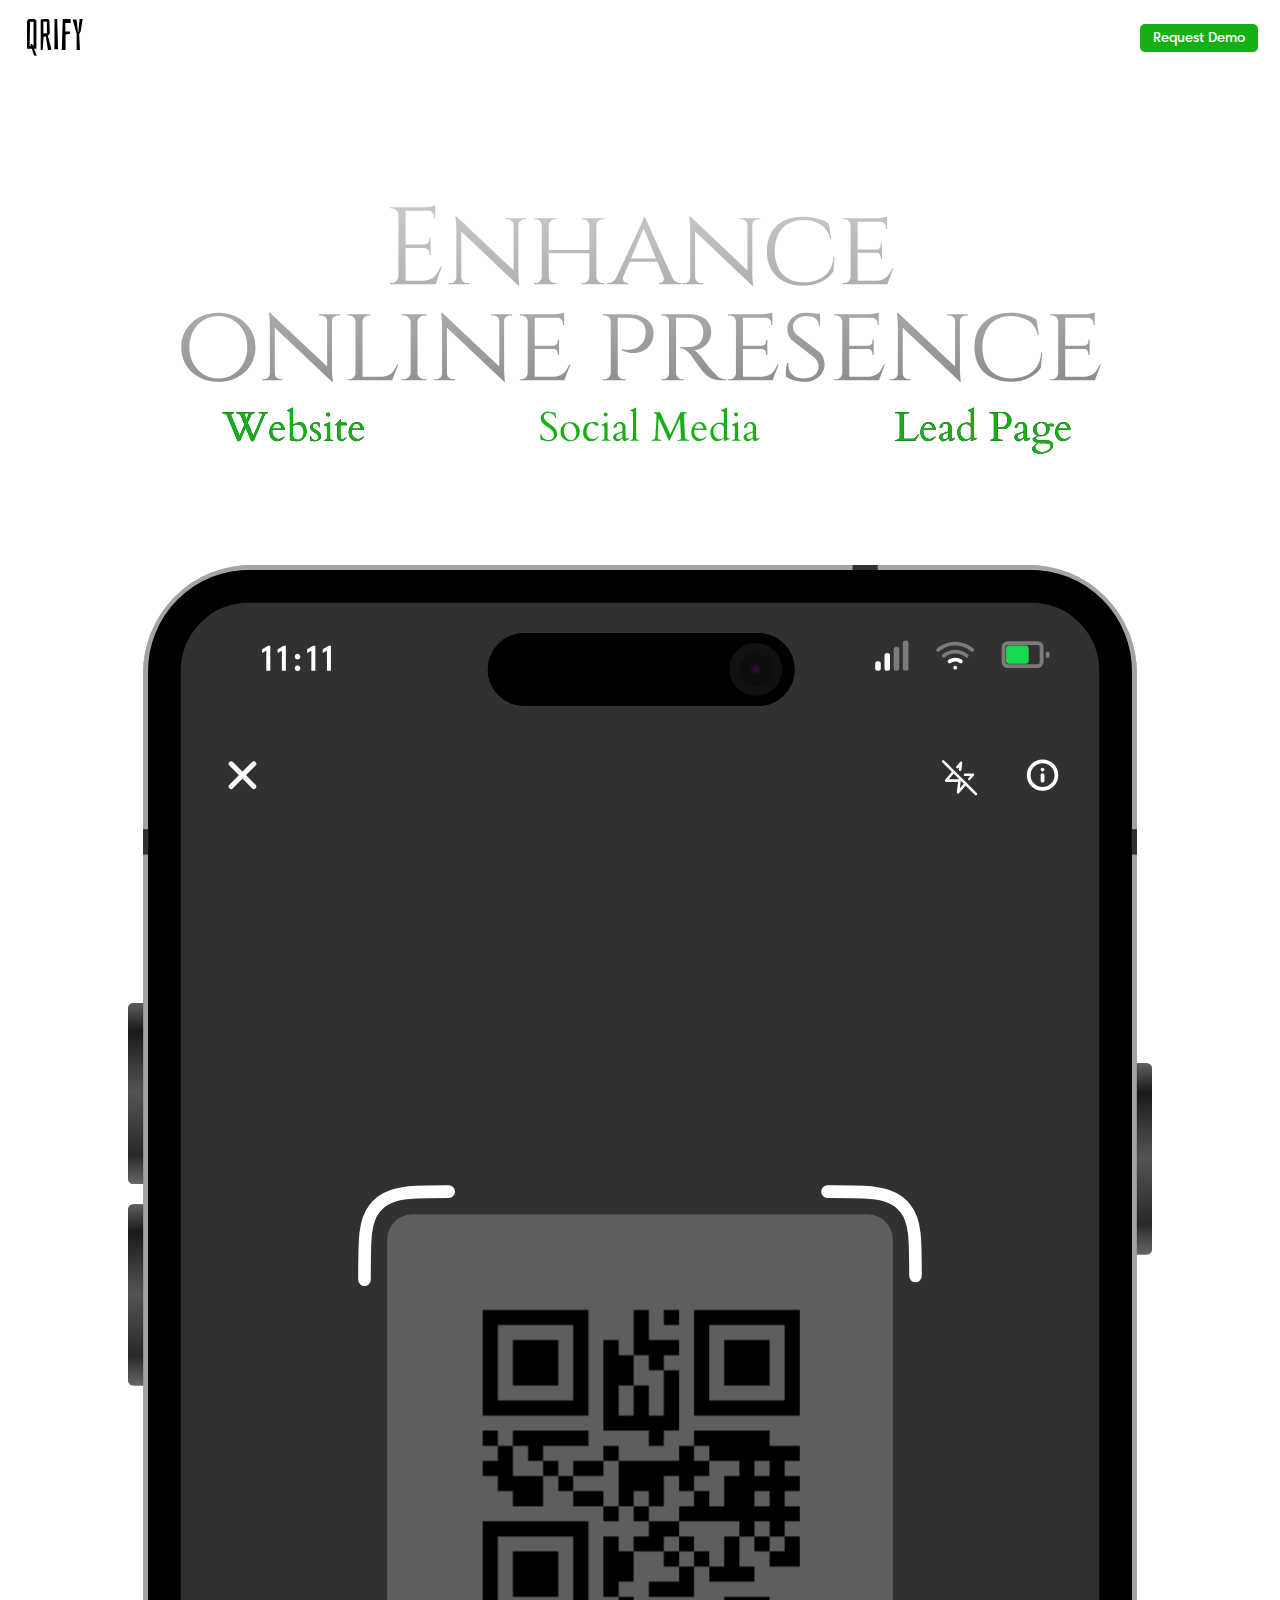
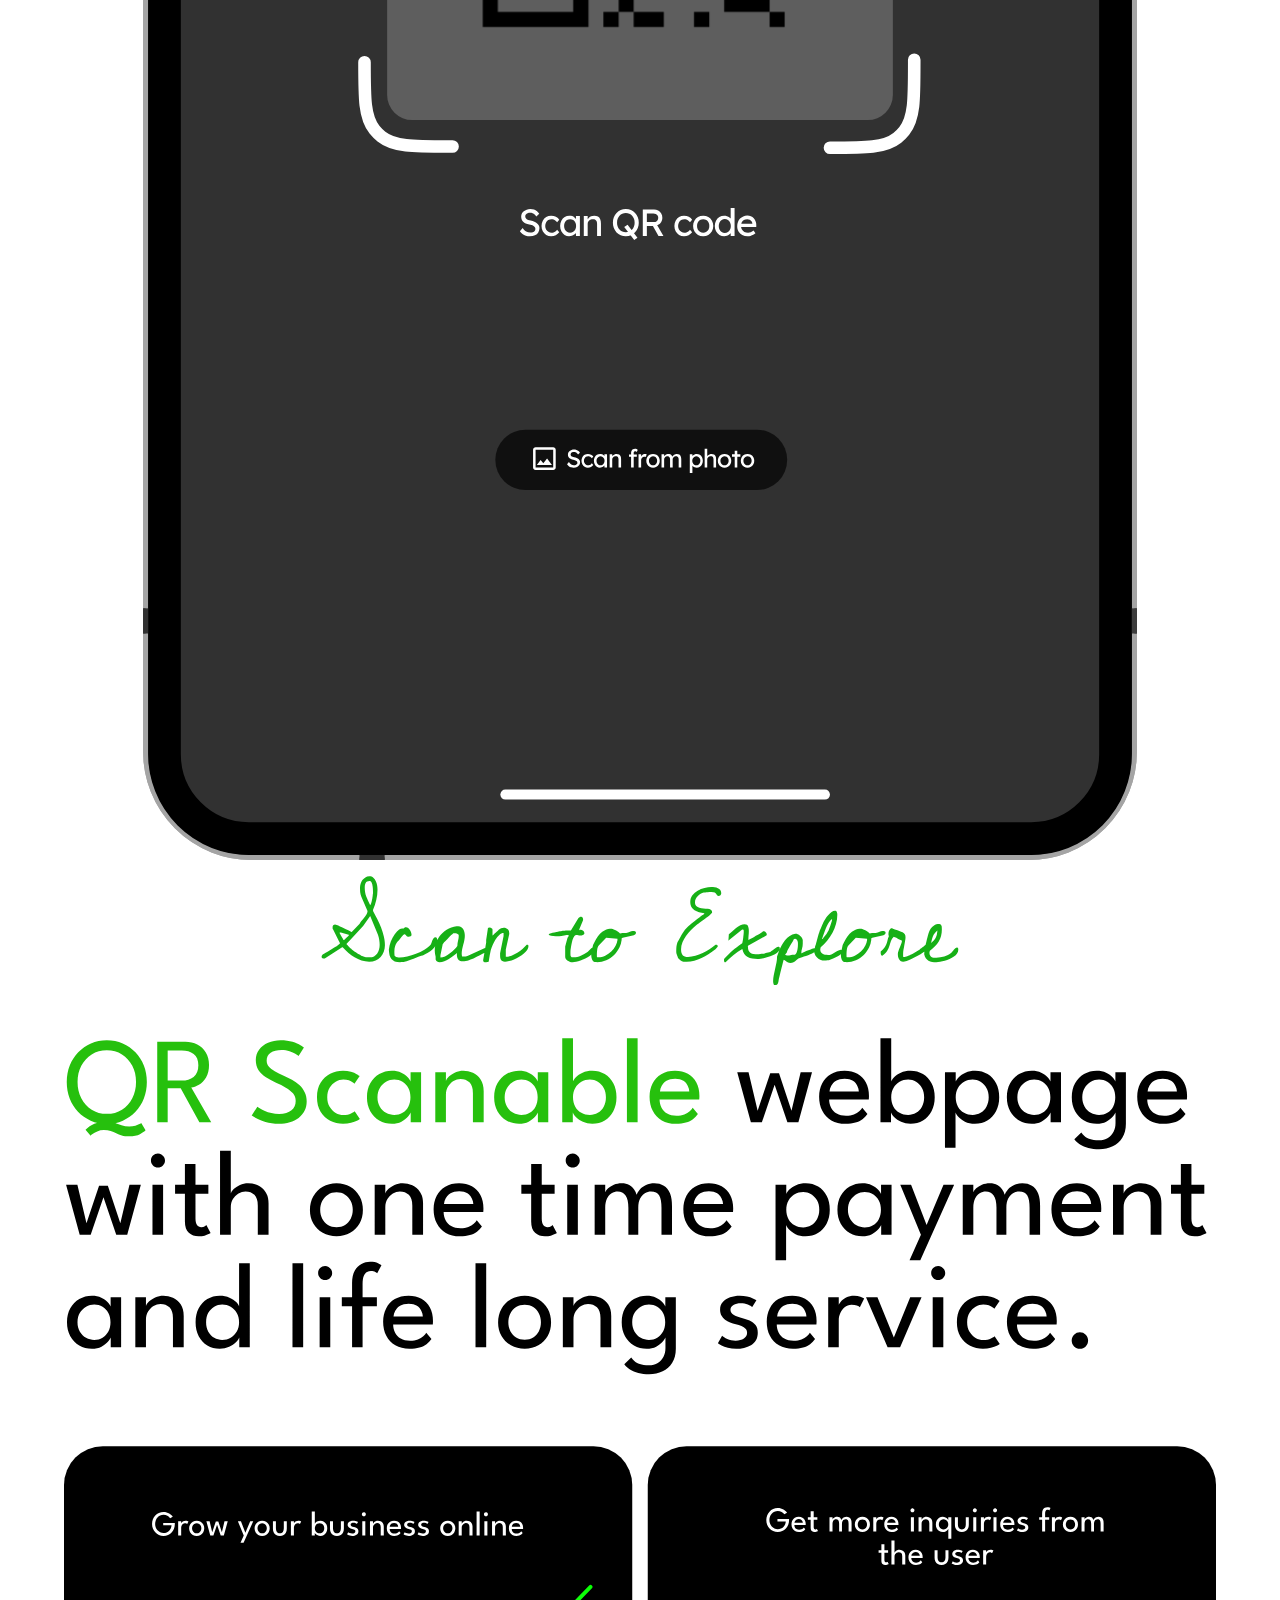
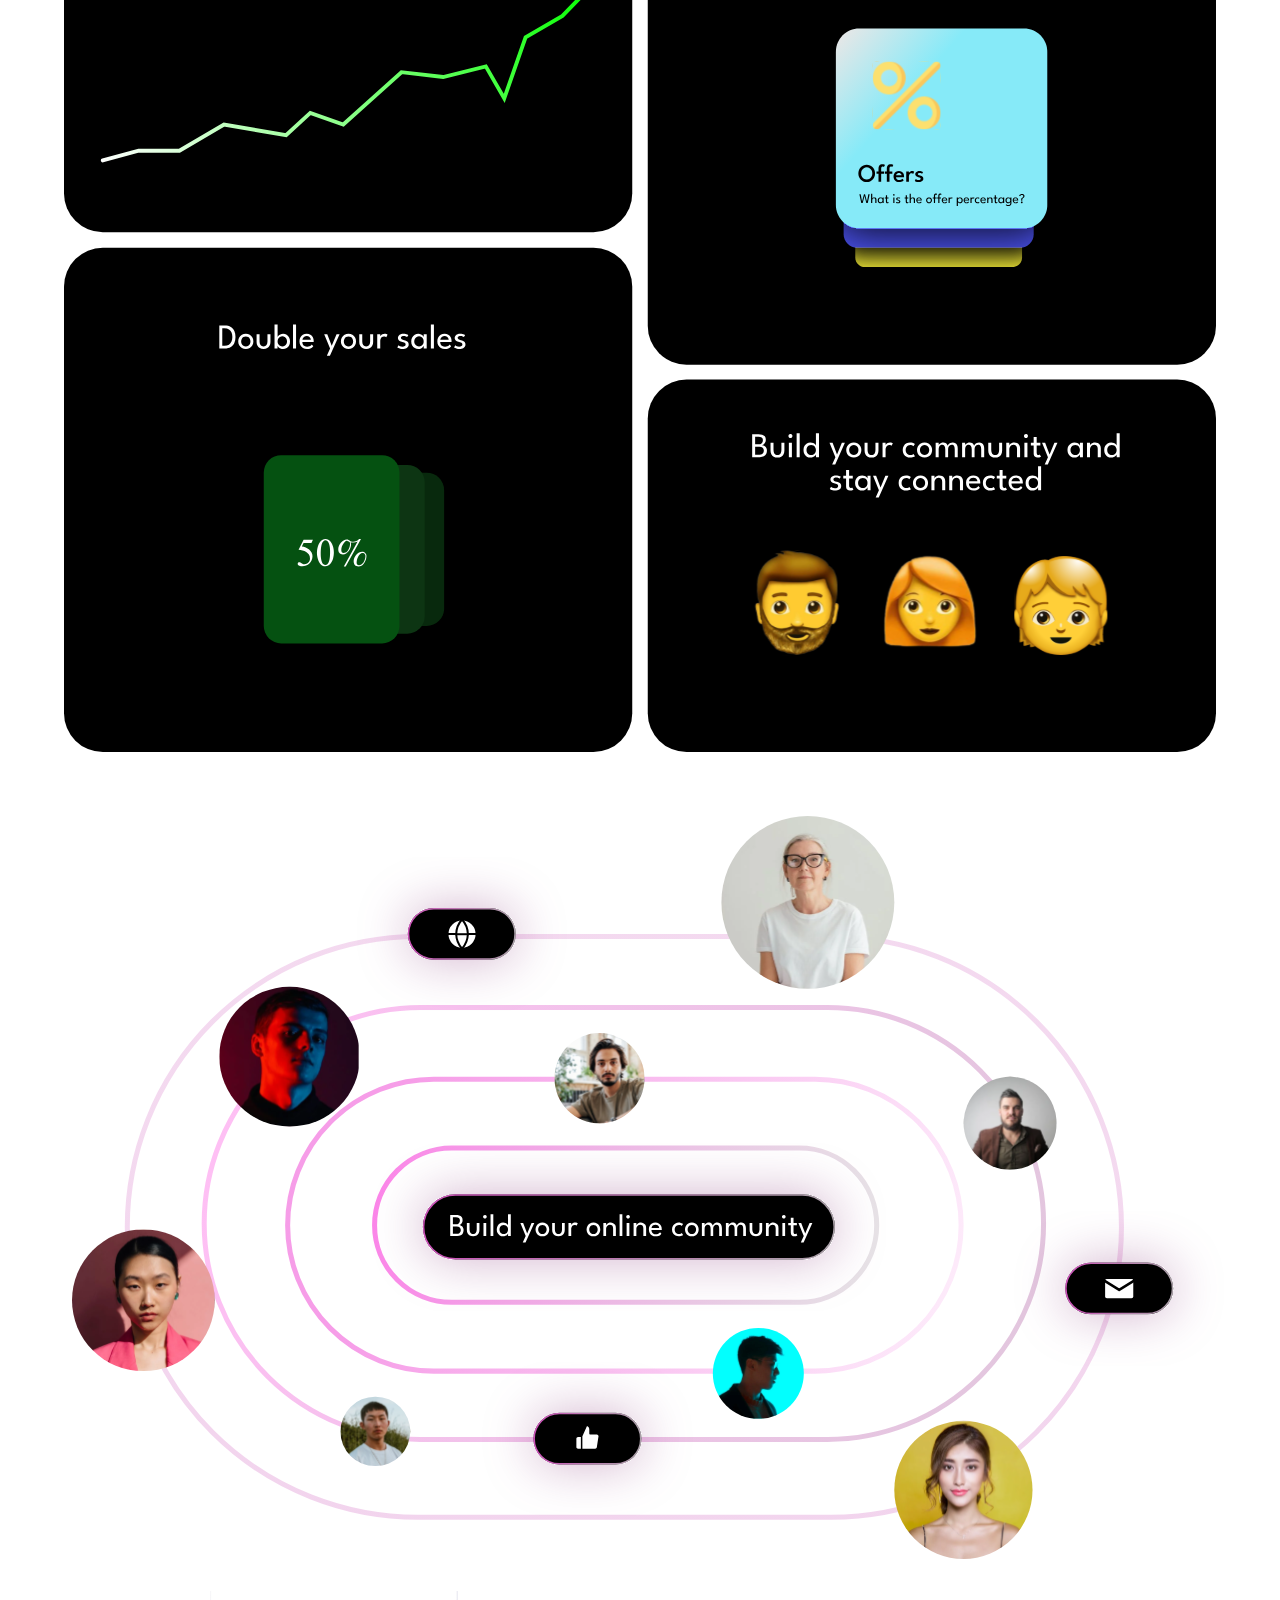
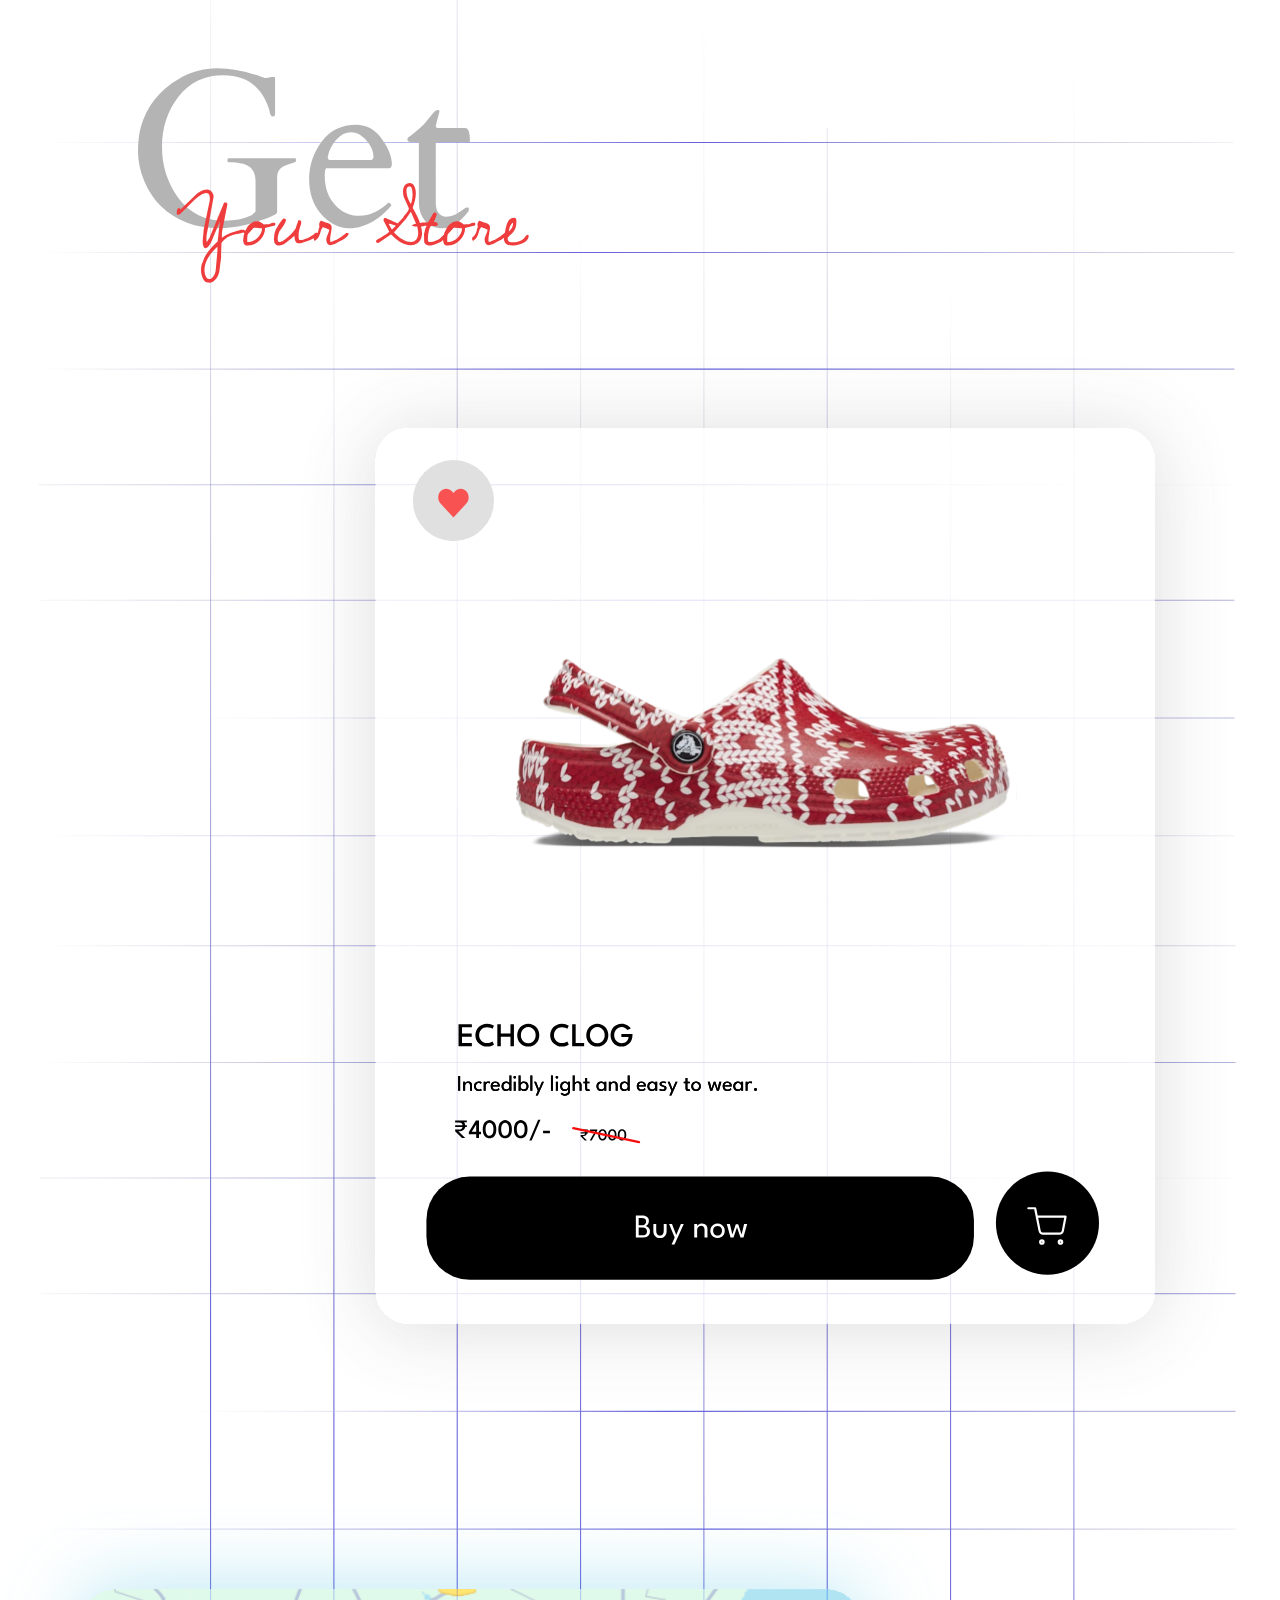
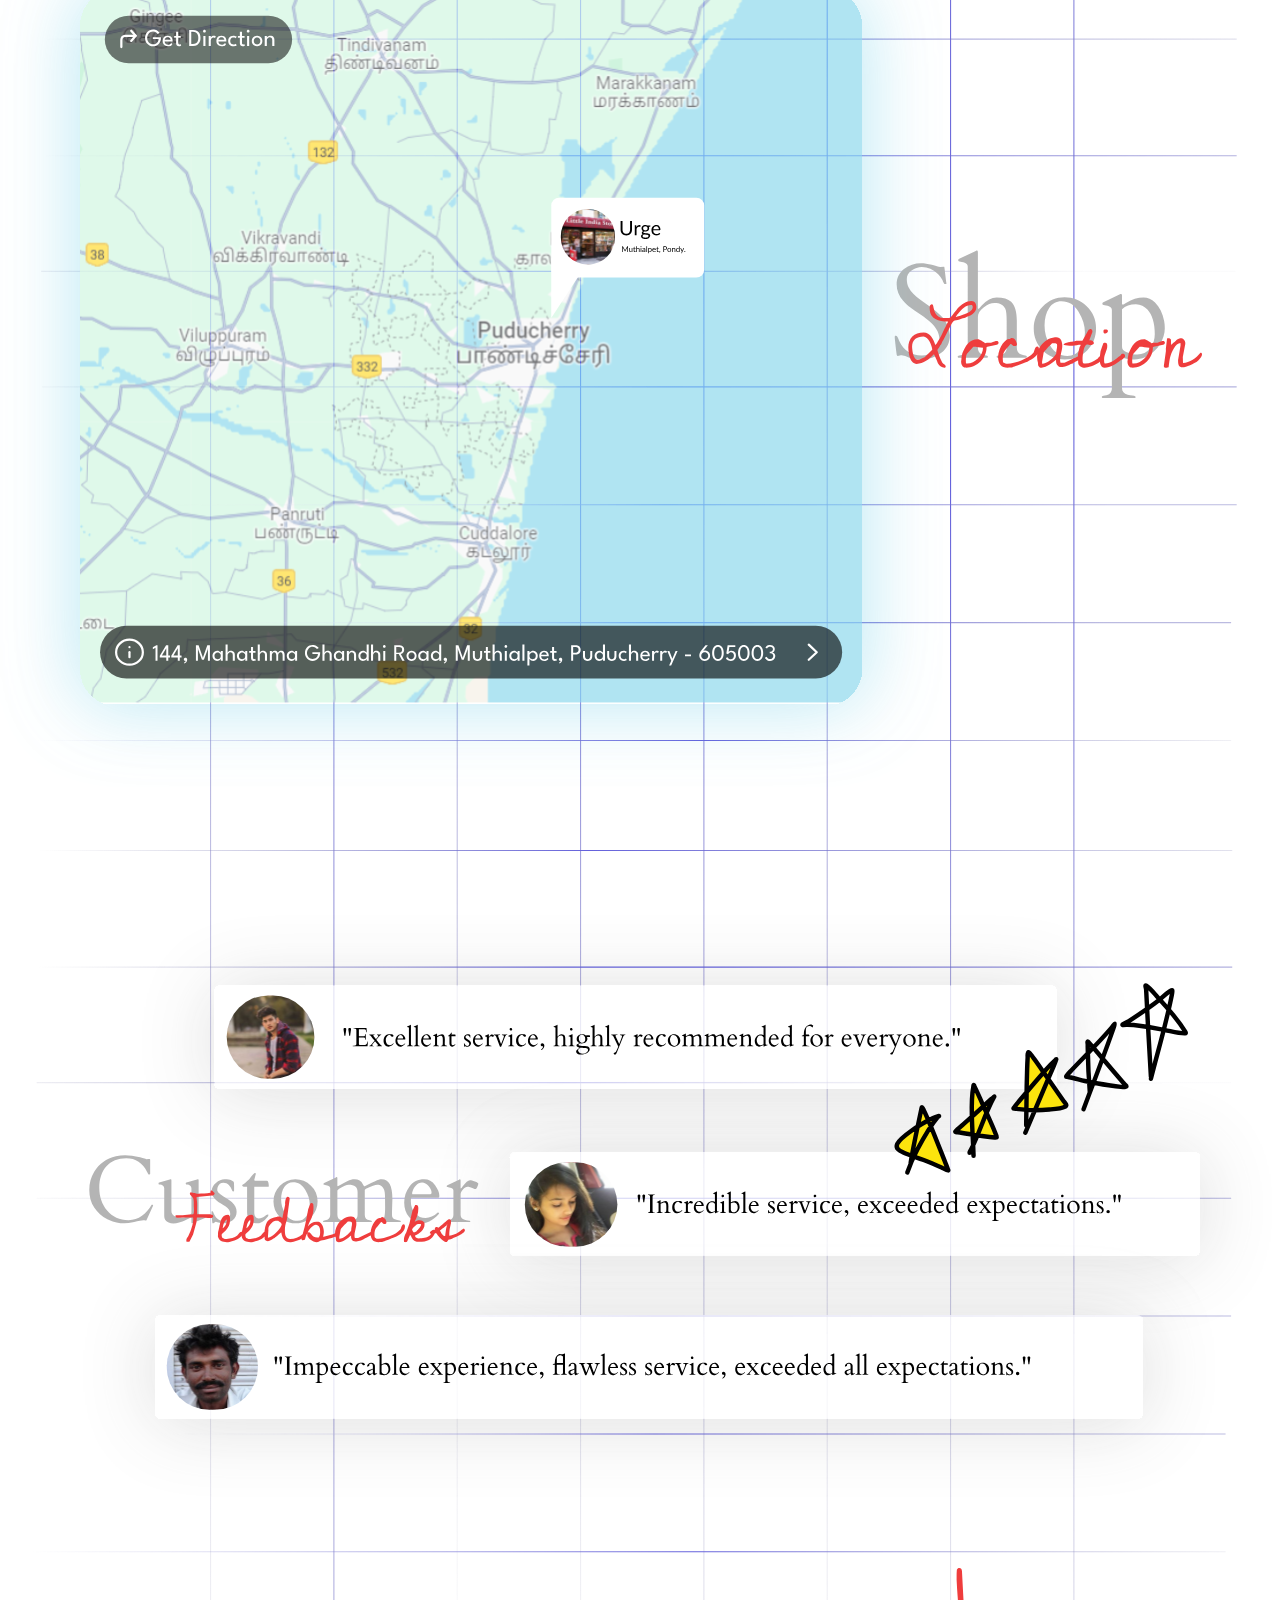
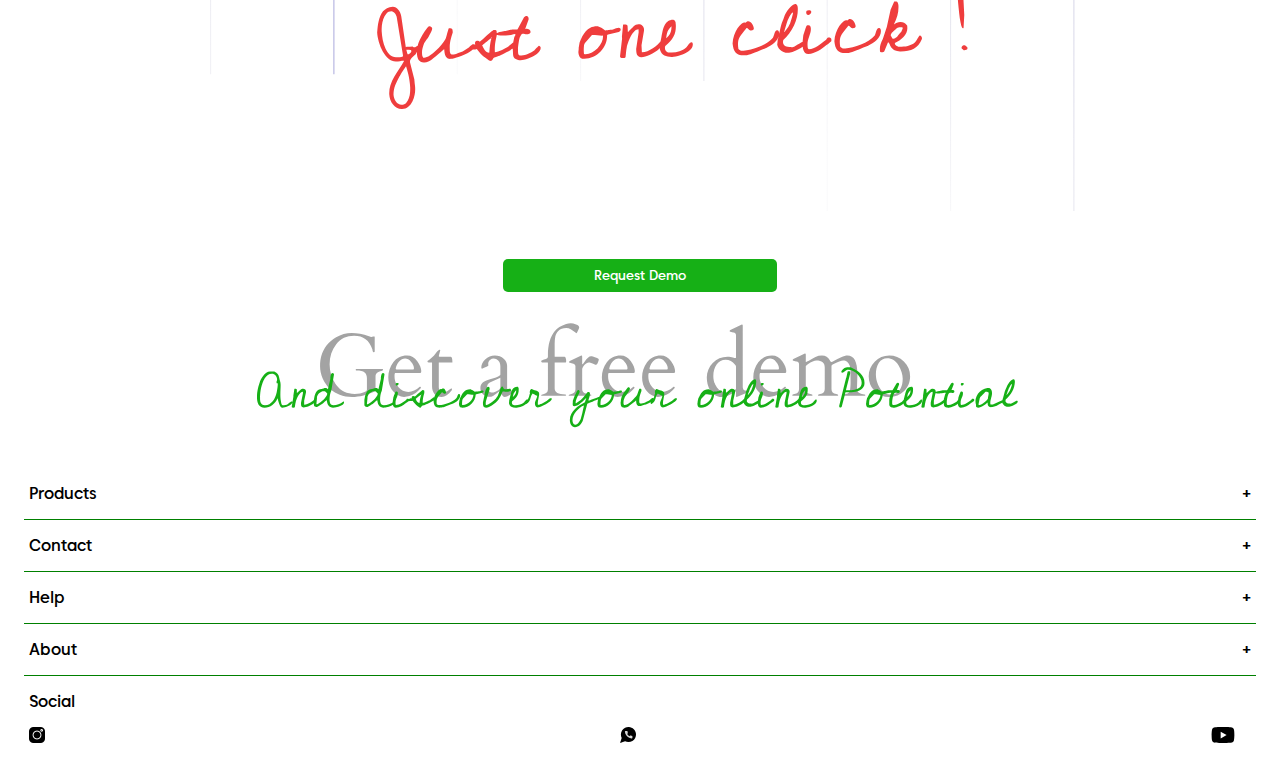
<file: index.html>
<!DOCTYPE html>
<html lang="en">

<head>
    <meta charset="UTF-8">
    <meta name="viewport" content="width=device-width, initial-scale=1.0">
    <link rel="icon" href="assert/favicon.png" type="image/x-icon">
    <title>QRify</title>
    <link rel="stylesheet" href="style.css">
</head>

<body>
    <nav><img src="assert/QRify.svg" alt="QRify">
        <a href="requestDemo.html" class="request">Request Demo</a>
    </nav>
    <header><img src="assert/header.svg" alt=""></header>
    <main id="scrollable">
        <img src="assert/mobile.svg" alt="">
        <img class="scantoexplore" src="assert/scantoexplore.svg" alt="">
    </main>
    <section>
        <img class="grow" src="assert/grow.svg" alt="">
        <img class="connect" src="assert/connect.svg" alt="">
        <img class="matrix" src="assert/matrix.svg" alt="">
    </section>
    <footer>
        <div class="footerreq">
            <a href="requestDemo.html" class="request reqfoot">Request Demo</a>
            <img src="assert/getdemo.svg" alt="">
        </div>
        <ul>
            <li>
                <span onclick="footer(0)">Products<p id="Productsp">+</p></span>
                <article id="Products">
                    <p>> Websites</p>
                    <p>> Social Media Ads</p>
                    <p>> Lead Page</p>
                </article>
            </li>
            <li>
                <span onclick="footer(1)">Contact<p id="Contactp">+</p></span>
                <article id="Contact">
                    <p>For any inquiries, questions, or assistance, please don't hesitate to reach out to us. Our team
                        is here to help you! You
                        can contact us via phone at +91 9894947355 or email us at <a href="">theqrify@gmail.com</a>. We
                        look forward to
                        hearing from you and
                        assisting with any queries you may have.</p>
                </article>
            </li>
            <li>
                <span onclick="footer(2)">Help<p id="Helpp">+</p></span>
                <article id="Help">
                    <p>Uses of QRify webpage.</p>
                    <p>How to create a custom page?</p>
                    <p>Can I get feedbacks from users?</p>
                    <p>Can I send notifications to users?</p>
                </article>
            </li>
            <li>
                <span onclick="footer(3)">About<p id="Aboutp">+</p></span>
                <article id="About">
                    <p>
                        <strong>QRify</strong> is a single page website designing company, where we make customised lead
                        page where you
                        can get feedback, locate your shop, give notifications on offers etc. We get only one time
                        payment for creating your webpage and make arrangements for free hosting. We create a custom QR
                        for your webpage which you can print on your business cards to make customers access your
                        webpage.
                    </p>
                </article>
            </li>
            <li>
                Social
                <span>
                    <a href=""><img src="assert/instagram.svg" alt=""></a>
                    <a href=""><img src="assert/whatsapp.svg" alt=""></a>
                    <a href=""><img src="assert/youtube.svg" alt=""></a>
                </span>
            </li>
        </ul>
    </footer>
    <script src="script.js"></script>
</body>

</html>
</file>
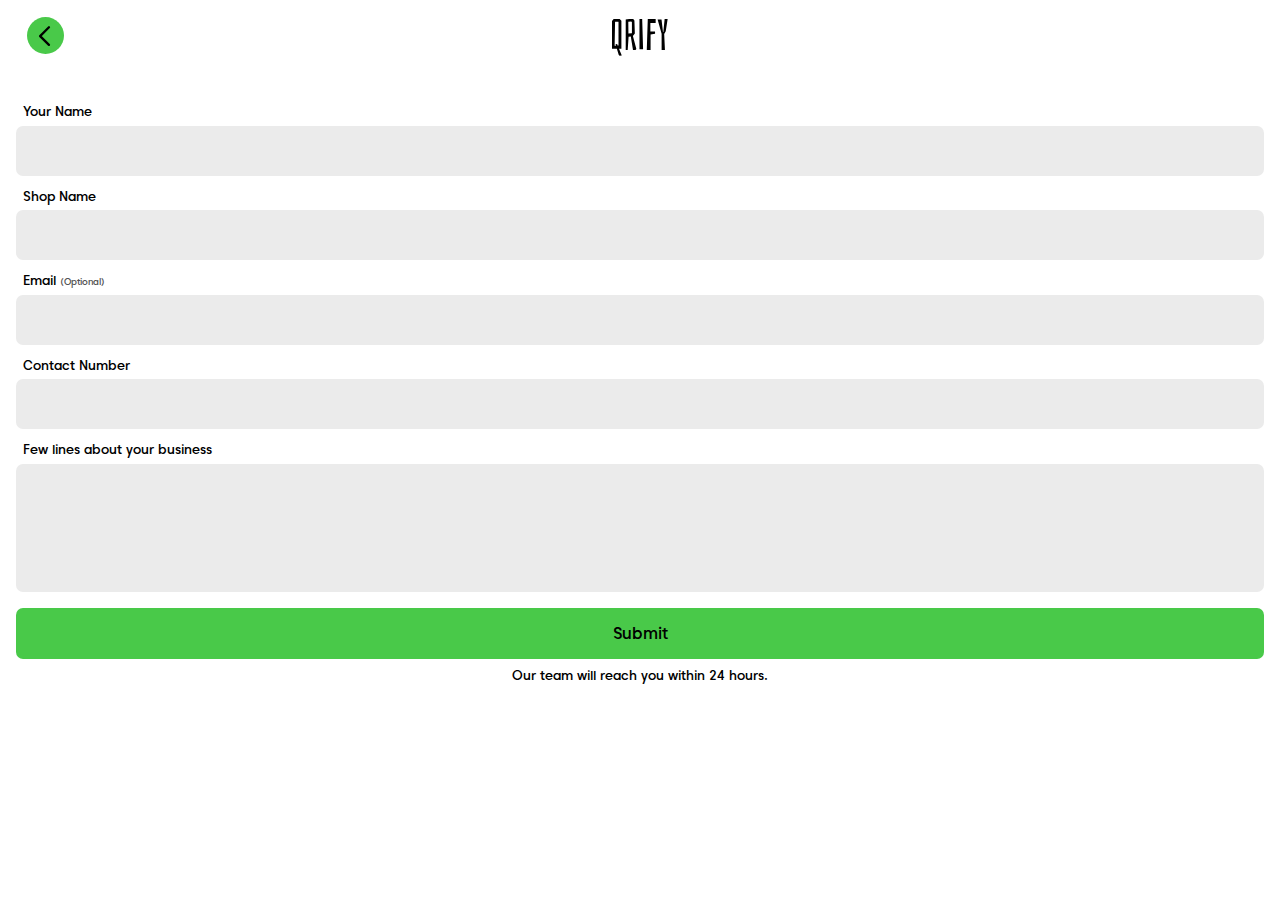
<file: requestDemo.html>
<!DOCTYPE html>
<html lang="en">

<head>
    <meta charset="UTF-8">
    <meta name="viewport" content="width=device-width, initial-scale=1.0">
    <link rel="stylesheet" href="style.css">
    <script src="script.js"></script>
    <title>Request Demo</title>
</head>

<body class="rbbody">
    <nav class="reqnav">
        <a class="back" href="index.html"><img src="assert/back.svg" alt=""></a>
        <img src="assert/QRify.svg" alt="QRify">
    </nav>
    <form action="https://api.web3forms.com/submit" method="POST">
        <input type="hidden" name="access_key" value="6a2401be-4249-4266-bba4-0c74cd502ab5">
        <input type="hidden" name="redirect" value="https://qrify.github.io/QRify/thankyou.html">
        <label for="userName">Your Name</label>
        <input autocomplete="off" required type="text" name="userName" id="">
        <label for="shopName">Shop Name</label>
        <input autocomplete="off" required type="text" name="shopName" id="">
        <label for="Email">Email <opt style="font-size: xx-small; color: rgb(83, 83, 83);">(Optional)</opt></label>
        <input autocomplete="off" type="email" name="Email" id="">
        <label for="Contact">Contact Number</label>
        <input autocomplete="off" required type="tel" name="Contact" id="">
        <label for="textarea">Few lines about your business</label>
        <textarea autocomplete="off" required name="textarea" id="" cols="30" rows="10"></textarea>
        <input class="submit" type="submit" name="" id="">
        <p>Our team will reach you within 24 hours.</p>
    </form>
</body>

</html>
</file>
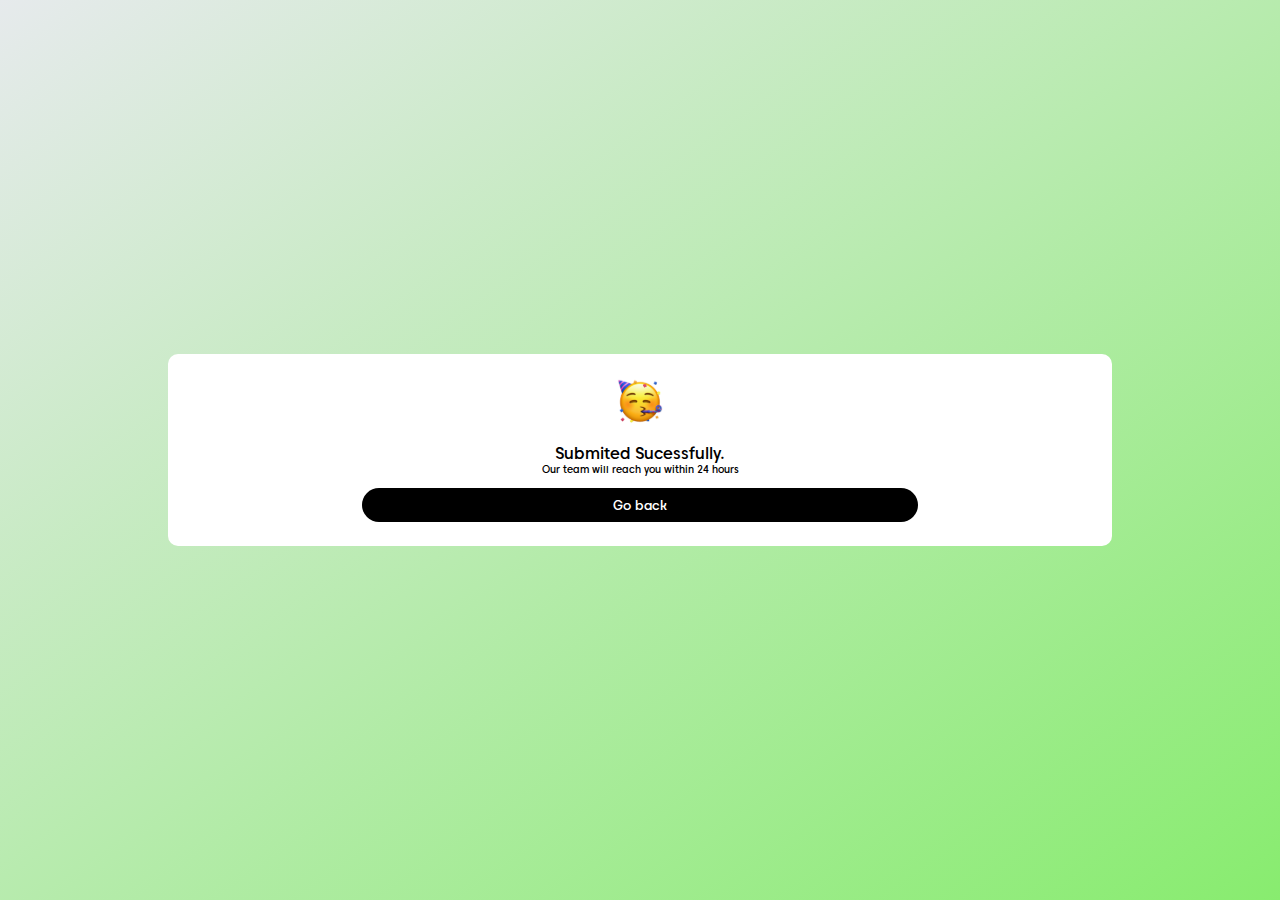
<file: thankyou.html>
<!DOCTYPE html>
<html lang="en">

<head>
    <meta charset="UTF-8">
    <meta name="viewport" content="width=device-width, initial-scale=1.0">
    <link rel="stylesheet" href="style.css">
    <title>Submited</title>
</head>

<body class="thankyoubody">
    <div class="submitbox">
        <img src="assert/submited.svg" alt="">

        <p>Submited Sucessfully.</p>
        <p class="des">Our team will reach you within 24 hours</p>
        <a href="index.html">Go back</a>
    </div>
</body>

</html>
</file>
<file: style.css>
* {
    padding: 0;
    margin: 0;
    -webkit-tap-highlight-color: transparent;
    user-select: none;
}

marquee {
    font-size: smaller;
    display: block;
    margin-top: 2px;
    font-family: 'Gill Sans', sans-serif;
}

::-webkit-scrollbar {
    display: none;
}

input,
textarea,
button,
select {
    -webkit-tap-highlight-color: rgba(0, 0, 0, 0);
}


a,
h1,
h2,
h3,
h4,
h5,
h6,
p {
    text-decoration: none;
    margin: 0;
    padding: 0;
    white-space: nowrap;
}

a {
    color: white;
}

@font-face {
    font-family: 'regm';
    src: url(assert/regmedi.otf);
}

body {
    background-color: #ffffff;
}

nav {
    display: flex;
    justify-content: space-between;
    align-items: center;
}

nav img {
    height: 2.3em;
    margin: 1.2em 1.7em;
}

.request {
    font-size: small;
    font-family: regm;
    padding: 0.5em 1em;
    color: white;
    background-color: #16b016;
    border-radius: 5px;
    margin: 1.2em 1.7em;
    cursor: pointer;
}

header {
    padding: 2em 0;
}

header img {
    width: 100vw;
}

main {
    width: 100vw;
    padding: 2em 0;
    display: flex;
    flex-direction: column;
    justify-content: center;
    align-items: center;
}

main img {
    width: 80vw;
}

main .scantoexplore {
    width: 50vw;
    margin: 1em 0;
}

section {
    display: grid;
    place-items: center;
    gap: 2em;
}

section .matrix {
    width: 100vw;
}

section .grow {
    width: 90vw;
}

section .connect {
    width: 90vw;
    margin: 2em 0 0 1em;
}

footer {
    padding: 1em 1.5em;

}

.footerreq {
    width: 100%;
    margin: 1em 0;
    display: flex;
    flex-direction: column;
    justify-content: center;
    align-items: center;
}

footer .request {
    padding: 0.7em 7em;
    text-wrap: nowrap;
}

.footerreq img {
    width: 60vw;
}

footer ul {
    list-style: none;
    font-family: regm;
}

footer ul li {
    padding: 1em 0.3em;
    border-bottom: 0.7px solid green;
}

li span {
    display: flex;
    justify-content: space-between;
}

li article {
    padding: 1em 0.5em;
    font-size: small;
    display: none;
}

li article p {
    color: grey;
    padding: 1em;
    border-bottom: 0.5px solid green;
    white-space: wrap;
}

li article p a {
    color: blue;
}

li article p:last-child {
    border-bottom: 0;
}

footer ul li:last-child {
    display: flex;
    flex-direction: column;
    border-bottom: 0;
}

footer ul li:last-child img {
    height: 1em;
    margin: 1em 1em 0 0;
}

/* ========================================================================== */
.reqnav {
    justify-content: center;
}

.reqhead {
    width: 40vw;
}

form {
    padding: 1em;
    display: flex;
    flex-direction: column;
    font-family: regm;
}

label {
    font-size: small;
    font-family: regm;
    margin: 1em 0 0.5em 0.5em;
}

input {
    border: 0;
    outline: 0;
    font-size: medium;
    background-color: #ebebeb;
    padding: 1em;
    border-radius: 7px;
}

textarea {
    border: 0;
    outline: 0;
    resize: none;
    max-height: 6em;
    border-radius: 7px;
    text-align: start;
    font-size: medium;
    background-color: #ebebeb;
    padding: 1em;
    font-family: regm;
}

.submit {
    margin-top: 1em;
    font-family: regm;
    background-color: #49c949;
}

form p {
    font-size: small;
    place-self: center;
    margin: 0.7em;
}

.back {
    position: absolute;
    left: 0;
}

/* ============================================================================== */
.thankyoubody {
    height: 100svh;
    background: linear-gradient(to right bottom, #e6eaec, #88ec6f);
    display: grid;
    place-items: center;
}

.submitbox {
    padding: 1.5em;
    width: 70vw;
    background-color: white;
    border-radius: 10px;
    display: flex;
    flex-direction: column;
    justify-content: center;
    align-items: center;
    color: black;
    font-family: regm;
    font-size: medium;
}

.submitbox img {
    width: 3em;
    margin-bottom: 1em;
}

.des {
    font-size: x-small;
}

.submitbox a {
    font-size: small;
    margin-top: 1em;
    width: 60%;
    padding: 0.7em;
    border-radius: 50px;
    background-color: black;
    display: grid;
    place-items: center;
}
</file>
